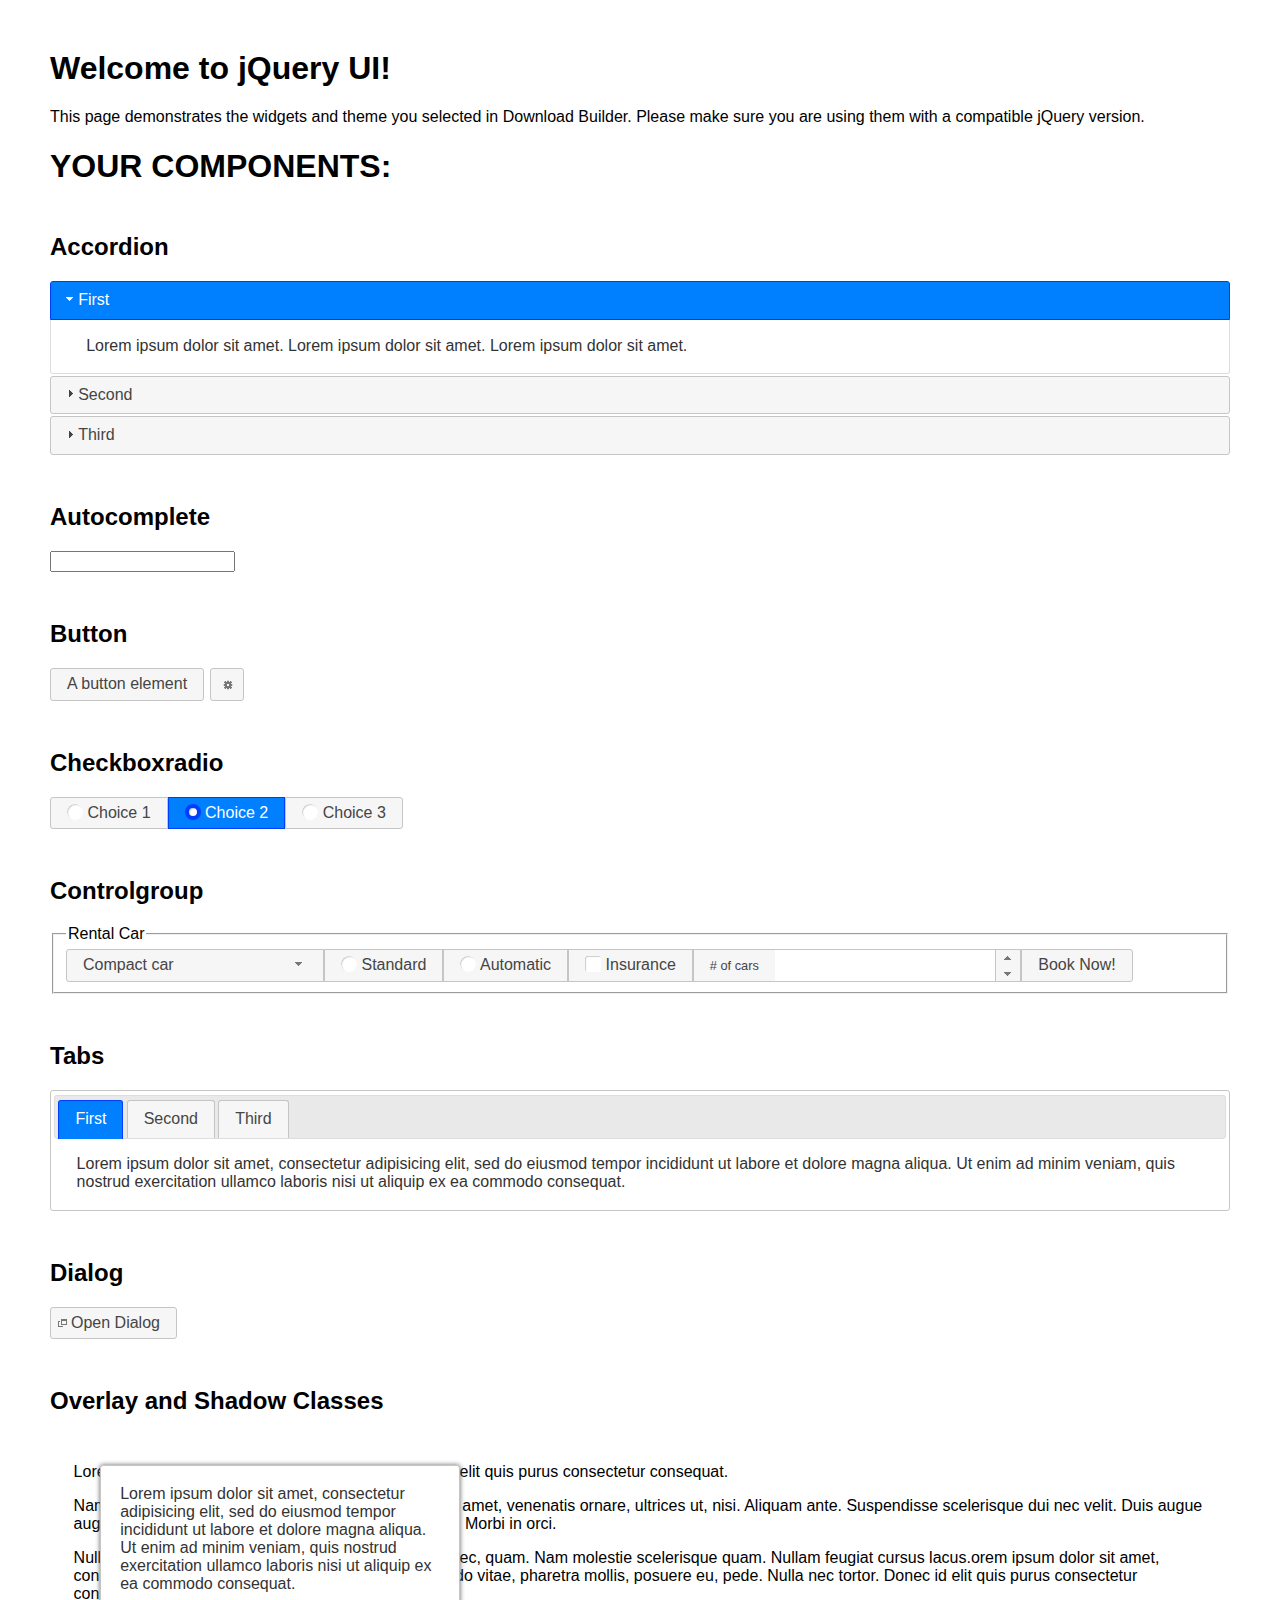
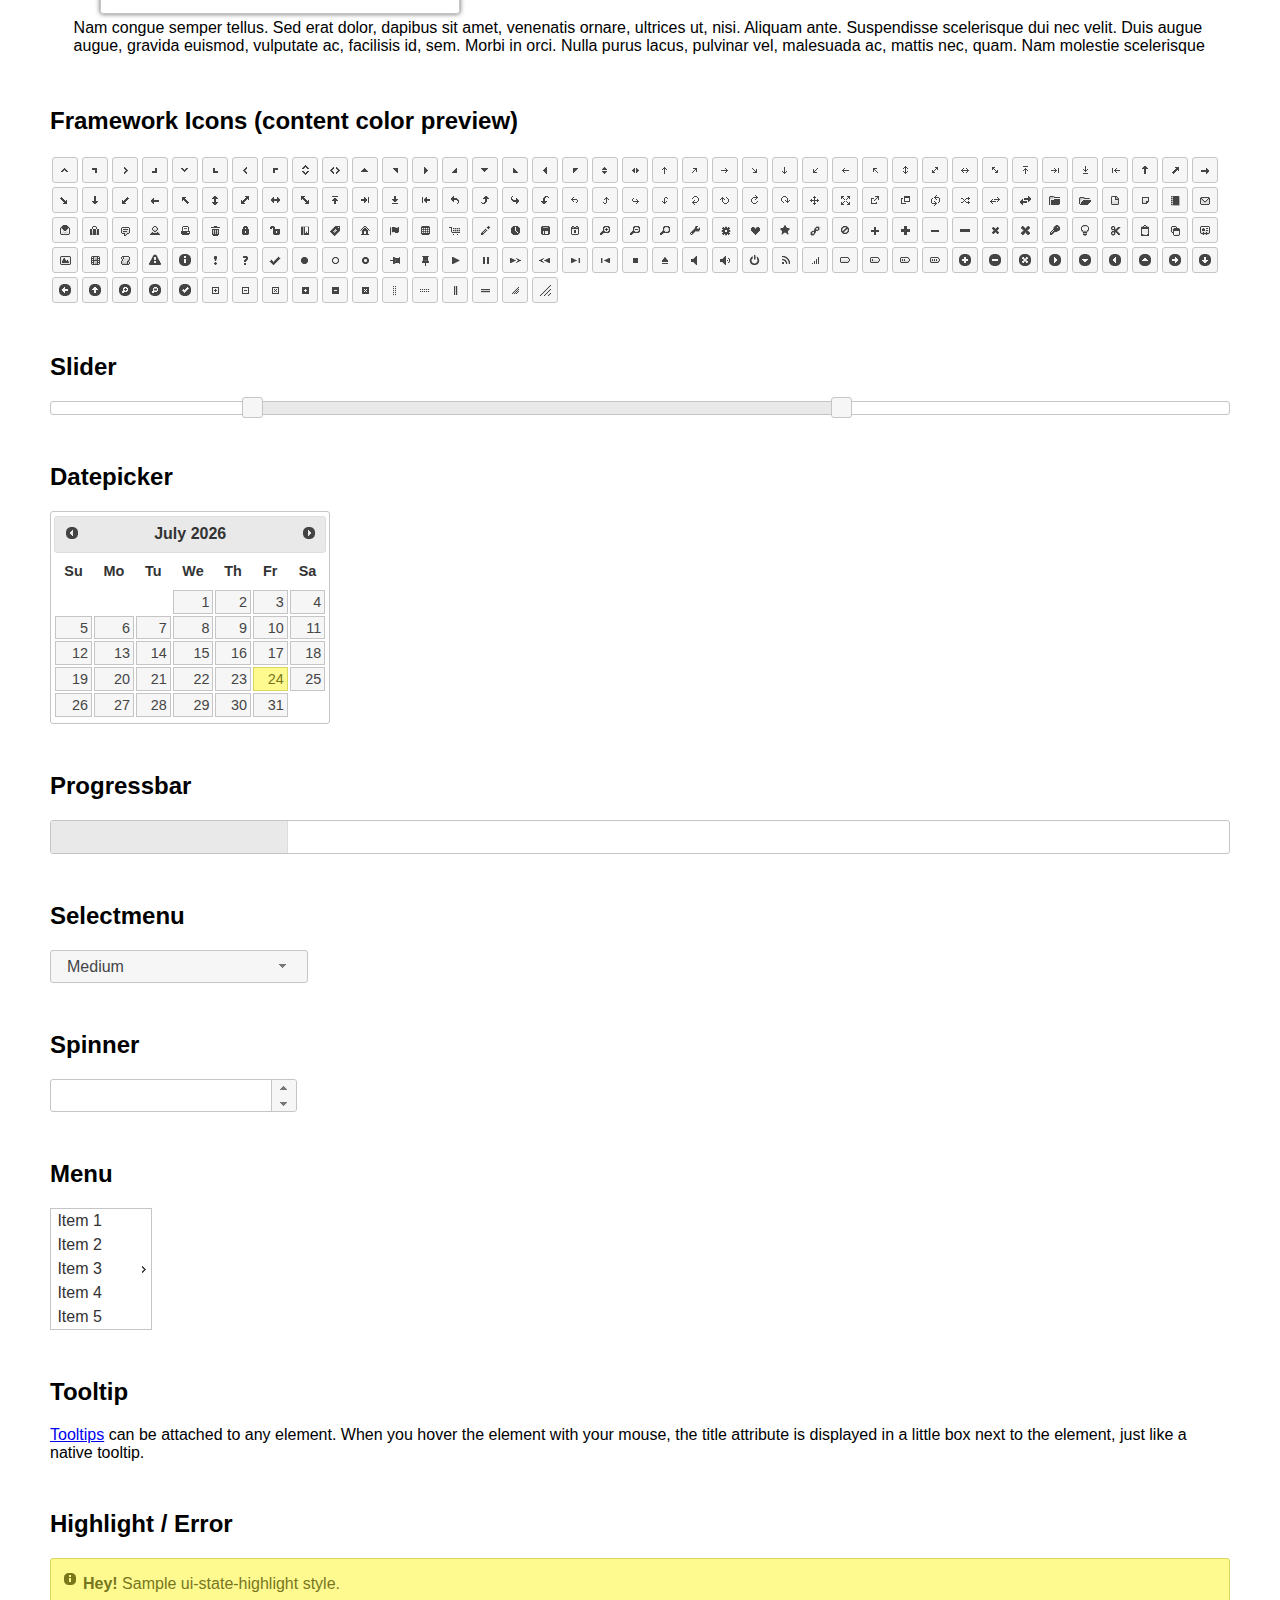
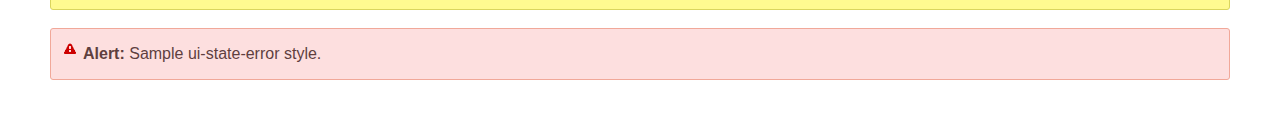
<file: gameSite/src/main/resources/static/vendor/jqueryui/index.html>
<!doctype html>
<html lang="us">
<head>
	<meta charset="utf-8">
	<title>jQuery UI Example Page</title>
	<link href="jquery-ui.css" rel="stylesheet">
	<style>
	body{
		font-family: "Trebuchet MS", sans-serif;
		margin: 50px;
	}
	.demoHeaders {
		margin-top: 2em;
	}
	#dialog-link {
		padding: .4em 1em .4em 20px;
		text-decoration: none;
		position: relative;
	}
	#dialog-link span.ui-icon {
		margin: 0 5px 0 0;
		position: absolute;
		left: .2em;
		top: 50%;
		margin-top: -8px;
	}
	#icons {
		margin: 0;
		padding: 0;
	}
	#icons li {
		margin: 2px;
		position: relative;
		padding: 4px 0;
		cursor: pointer;
		float: left;
		list-style: none;
	}
	#icons span.ui-icon {
		float: left;
		margin: 0 4px;
	}
	.fakewindowcontain .ui-widget-overlay {
		position: absolute;
	}
	select {
		width: 200px;
	}
	</style>
</head>
<body>

<h1>Welcome to jQuery UI!</h1>

<div class="ui-widget">
	<p>This page demonstrates the widgets and theme you selected in Download Builder. Please make sure you are using them with a compatible jQuery version.</p>
</div>

<h1>YOUR COMPONENTS:</h1>


<!-- Accordion -->
<h2 class="demoHeaders">Accordion</h2>
<div id="accordion">
	<h3>First</h3>
	<div>Lorem ipsum dolor sit amet. Lorem ipsum dolor sit amet. Lorem ipsum dolor sit amet.</div>
	<h3>Second</h3>
	<div>Phasellus mattis tincidunt nibh.</div>
	<h3>Third</h3>
	<div>Nam dui erat, auctor a, dignissim quis.</div>
</div>



<!-- Autocomplete -->
<h2 class="demoHeaders">Autocomplete</h2>
<div>
	<input id="autocomplete" title="type &quot;a&quot;">
</div>



<!-- Button -->
<h2 class="demoHeaders">Button</h2>
<button id="button">A button element</button>
<button id="button-icon">An icon-only button</button>



<!-- Checkboxradio -->
<h2 class="demoHeaders">Checkboxradio</h2>
<form style="margin-top: 1em;">
	<div id="radioset">
		<input type="radio" id="radio1" name="radio"><label for="radio1">Choice 1</label>
		<input type="radio" id="radio2" name="radio" checked="checked"><label for="radio2">Choice 2</label>
		<input type="radio" id="radio3" name="radio"><label for="radio3">Choice 3</label>
	</div>
</form>



<!-- Controlgroup -->
<h2 class="demoHeaders">Controlgroup</h2>
<fieldset>
	<legend>Rental Car</legend>
	<div id="controlgroup">
		<select id="car-type">
			<option>Compact car</option>
			<option>Midsize car</option>
			<option>Full size car</option>
			<option>SUV</option>
			<option>Luxury</option>
			<option>Truck</option>
			<option>Van</option>
		</select>
		<label for="transmission-standard">Standard</label>
		<input type="radio" name="transmission" id="transmission-standard">
		<label for="transmission-automatic">Automatic</label>
		<input type="radio" name="transmission" id="transmission-automatic">
		<label for="insurance">Insurance</label>
		<input type="checkbox" name="insurance" id="insurance">
		<label for="horizontal-spinner" class="ui-controlgroup-label"># of cars</label>
		<input id="horizontal-spinner" class="ui-spinner-input">
		<button>Book Now!</button>
	</div>
</fieldset>



<!-- Tabs -->
<h2 class="demoHeaders">Tabs</h2>
<div id="tabs">
	<ul>
		<li><a href="#tabs-1">First</a></li>
		<li><a href="#tabs-2">Second</a></li>
		<li><a href="#tabs-3">Third</a></li>
	</ul>
	<div id="tabs-1">Lorem ipsum dolor sit amet, consectetur adipisicing elit, sed do eiusmod tempor incididunt ut labore et dolore magna aliqua. Ut enim ad minim veniam, quis nostrud exercitation ullamco laboris nisi ut aliquip ex ea commodo consequat.</div>
	<div id="tabs-2">Phasellus mattis tincidunt nibh. Cras orci urna, blandit id, pretium vel, aliquet ornare, felis. Maecenas scelerisque sem non nisl. Fusce sed lorem in enim dictum bibendum.</div>
	<div id="tabs-3">Nam dui erat, auctor a, dignissim quis, sollicitudin eu, felis. Pellentesque nisi urna, interdum eget, sagittis et, consequat vestibulum, lacus. Mauris porttitor ullamcorper augue.</div>
</div>



<h2 class="demoHeaders">Dialog</h2>
<p>
	<button id="dialog-link" class="ui-button ui-corner-all ui-widget">
		<span class="ui-icon ui-icon-newwin"></span>Open Dialog
	</button>
</p>

<h2 class="demoHeaders">Overlay and Shadow Classes</h2>
<div style="position: relative; width: 96%; height: 200px; padding:1% 2%; overflow:hidden;" class="fakewindowcontain">
	<p>Lorem ipsum dolor sit amet,  Nulla nec tortor. Donec id elit quis purus consectetur consequat. </p><p>Nam congue semper tellus. Sed erat dolor, dapibus sit amet, venenatis ornare, ultrices ut, nisi. Aliquam ante. Suspendisse scelerisque dui nec velit. Duis augue augue, gravida euismod, vulputate ac, facilisis id, sem. Morbi in orci. </p><p>Nulla purus lacus, pulvinar vel, malesuada ac, mattis nec, quam. Nam molestie scelerisque quam. Nullam feugiat cursus lacus.orem ipsum dolor sit amet, consectetur adipiscing elit. Donec libero risus, commodo vitae, pharetra mollis, posuere eu, pede. Nulla nec tortor. Donec id elit quis purus consectetur consequat. </p><p>Nam congue semper tellus. Sed erat dolor, dapibus sit amet, venenatis ornare, ultrices ut, nisi. Aliquam ante. Suspendisse scelerisque dui nec velit. Duis augue augue, gravida euismod, vulputate ac, facilisis id, sem. Morbi in orci. Nulla purus lacus, pulvinar vel, malesuada ac, mattis nec, quam. Nam molestie scelerisque quam. </p><p>Nullam feugiat cursus lacus.orem ipsum dolor sit amet, consectetur adipiscing elit. Donec libero risus, commodo vitae, pharetra mollis, posuere eu, pede. Nulla nec tortor. Donec id elit quis purus consectetur consequat. Nam congue semper tellus. Sed erat dolor, dapibus sit amet, venenatis ornare, ultrices ut, nisi. Aliquam ante. </p><p>Suspendisse scelerisque dui nec velit. Duis augue augue, gravida euismod, vulputate ac, facilisis id, sem. Morbi in orci. Nulla purus lacus, pulvinar vel, malesuada ac, mattis nec, quam. Nam molestie scelerisque quam. Nullam feugiat cursus lacus.orem ipsum dolor sit amet, consectetur adipiscing elit. Donec libero risus, commodo vitae, pharetra mollis, posuere eu, pede. Nulla nec tortor. Donec id elit quis purus consectetur consequat. Nam congue semper tellus. Sed erat dolor, dapibus sit amet, venenatis ornare, ultrices ut, nisi. </p>

	<!-- ui-dialog -->
	<div class="ui-widget-overlay ui-front"></div>
	<div style="position: absolute; width: 320px; left: 50px; top: 30px; padding: 1.2em" class="ui-widget ui-front ui-widget-content ui-corner-all ui-widget-shadow">
		Lorem ipsum dolor sit amet, consectetur adipisicing elit, sed do eiusmod tempor incididunt ut labore et dolore magna aliqua. Ut enim ad minim veniam, quis nostrud exercitation ullamco laboris nisi ut aliquip ex ea commodo consequat.
	</div>

</div>

<!-- ui-dialog -->
<div id="dialog" title="Dialog Title">
	<p>Lorem ipsum dolor sit amet, consectetur adipisicing elit, sed do eiusmod tempor incididunt ut labore et dolore magna aliqua. Ut enim ad minim veniam, quis nostrud exercitation ullamco laboris nisi ut aliquip ex ea commodo consequat.</p>
</div>



<h2 class="demoHeaders">Framework Icons (content color preview)</h2>
<ul id="icons" class="ui-widget ui-helper-clearfix">
	<li class="ui-state-default ui-corner-all" title=".ui-icon-caret-1-n"><span class="ui-icon ui-icon-caret-1-n"></span></li>
	<li class="ui-state-default ui-corner-all" title=".ui-icon-caret-1-ne"><span class="ui-icon ui-icon-caret-1-ne"></span></li>
	<li class="ui-state-default ui-corner-all" title=".ui-icon-caret-1-e"><span class="ui-icon ui-icon-caret-1-e"></span></li>
	<li class="ui-state-default ui-corner-all" title=".ui-icon-caret-1-se"><span class="ui-icon ui-icon-caret-1-se"></span></li>
	<li class="ui-state-default ui-corner-all" title=".ui-icon-caret-1-s"><span class="ui-icon ui-icon-caret-1-s"></span></li>
	<li class="ui-state-default ui-corner-all" title=".ui-icon-caret-1-sw"><span class="ui-icon ui-icon-caret-1-sw"></span></li>
	<li class="ui-state-default ui-corner-all" title=".ui-icon-caret-1-w"><span class="ui-icon ui-icon-caret-1-w"></span></li>
	<li class="ui-state-default ui-corner-all" title=".ui-icon-caret-1-nw"><span class="ui-icon ui-icon-caret-1-nw"></span></li>
	<li class="ui-state-default ui-corner-all" title=".ui-icon-caret-2-n-s"><span class="ui-icon ui-icon-caret-2-n-s"></span></li>
	<li class="ui-state-default ui-corner-all" title=".ui-icon-caret-2-e-w"><span class="ui-icon ui-icon-caret-2-e-w"></span></li>
	<li class="ui-state-default ui-corner-all" title=".ui-icon-triangle-1-n"><span class="ui-icon ui-icon-triangle-1-n"></span></li>
	<li class="ui-state-default ui-corner-all" title=".ui-icon-triangle-1-ne"><span class="ui-icon ui-icon-triangle-1-ne"></span></li>
	<li class="ui-state-default ui-corner-all" title=".ui-icon-triangle-1-e"><span class="ui-icon ui-icon-triangle-1-e"></span></li>
	<li class="ui-state-default ui-corner-all" title=".ui-icon-triangle-1-se"><span class="ui-icon ui-icon-triangle-1-se"></span></li>
	<li class="ui-state-default ui-corner-all" title=".ui-icon-triangle-1-s"><span class="ui-icon ui-icon-triangle-1-s"></span></li>
	<li class="ui-state-default ui-corner-all" title=".ui-icon-triangle-1-sw"><span class="ui-icon ui-icon-triangle-1-sw"></span></li>
	<li class="ui-state-default ui-corner-all" title=".ui-icon-triangle-1-w"><span class="ui-icon ui-icon-triangle-1-w"></span></li>
	<li class="ui-state-default ui-corner-all" title=".ui-icon-triangle-1-nw"><span class="ui-icon ui-icon-triangle-1-nw"></span></li>
	<li class="ui-state-default ui-corner-all" title=".ui-icon-triangle-2-n-s"><span class="ui-icon ui-icon-triangle-2-n-s"></span></li>
	<li class="ui-state-default ui-corner-all" title=".ui-icon-triangle-2-e-w"><span class="ui-icon ui-icon-triangle-2-e-w"></span></li>
	<li class="ui-state-default ui-corner-all" title=".ui-icon-arrow-1-n"><span class="ui-icon ui-icon-arrow-1-n"></span></li>
	<li class="ui-state-default ui-corner-all" title=".ui-icon-arrow-1-ne"><span class="ui-icon ui-icon-arrow-1-ne"></span></li>
	<li class="ui-state-default ui-corner-all" title=".ui-icon-arrow-1-e"><span class="ui-icon ui-icon-arrow-1-e"></span></li>
	<li class="ui-state-default ui-corner-all" title=".ui-icon-arrow-1-se"><span class="ui-icon ui-icon-arrow-1-se"></span></li>
	<li class="ui-state-default ui-corner-all" title=".ui-icon-arrow-1-s"><span class="ui-icon ui-icon-arrow-1-s"></span></li>
	<li class="ui-state-default ui-corner-all" title=".ui-icon-arrow-1-sw"><span class="ui-icon ui-icon-arrow-1-sw"></span></li>
	<li class="ui-state-default ui-corner-all" title=".ui-icon-arrow-1-w"><span class="ui-icon ui-icon-arrow-1-w"></span></li>
	<li class="ui-state-default ui-corner-all" title=".ui-icon-arrow-1-nw"><span class="ui-icon ui-icon-arrow-1-nw"></span></li>
	<li class="ui-state-default ui-corner-all" title=".ui-icon-arrow-2-n-s"><span class="ui-icon ui-icon-arrow-2-n-s"></span></li>
	<li class="ui-state-default ui-corner-all" title=".ui-icon-arrow-2-ne-sw"><span class="ui-icon ui-icon-arrow-2-ne-sw"></span></li>
	<li class="ui-state-default ui-corner-all" title=".ui-icon-arrow-2-e-w"><span class="ui-icon ui-icon-arrow-2-e-w"></span></li>
	<li class="ui-state-default ui-corner-all" title=".ui-icon-arrow-2-se-nw"><span class="ui-icon ui-icon-arrow-2-se-nw"></span></li>
	<li class="ui-state-default ui-corner-all" title=".ui-icon-arrowstop-1-n"><span class="ui-icon ui-icon-arrowstop-1-n"></span></li>
	<li class="ui-state-default ui-corner-all" title=".ui-icon-arrowstop-1-e"><span class="ui-icon ui-icon-arrowstop-1-e"></span></li>
	<li class="ui-state-default ui-corner-all" title=".ui-icon-arrowstop-1-s"><span class="ui-icon ui-icon-arrowstop-1-s"></span></li>
	<li class="ui-state-default ui-corner-all" title=".ui-icon-arrowstop-1-w"><span class="ui-icon ui-icon-arrowstop-1-w"></span></li>
	<li class="ui-state-default ui-corner-all" title=".ui-icon-arrowthick-1-n"><span class="ui-icon ui-icon-arrowthick-1-n"></span></li>
	<li class="ui-state-default ui-corner-all" title=".ui-icon-arrowthick-1-ne"><span class="ui-icon ui-icon-arrowthick-1-ne"></span></li>
	<li class="ui-state-default ui-corner-all" title=".ui-icon-arrowthick-1-e"><span class="ui-icon ui-icon-arrowthick-1-e"></span></li>
	<li class="ui-state-default ui-corner-all" title=".ui-icon-arrowthick-1-se"><span class="ui-icon ui-icon-arrowthick-1-se"></span></li>
	<li class="ui-state-default ui-corner-all" title=".ui-icon-arrowthick-1-s"><span class="ui-icon ui-icon-arrowthick-1-s"></span></li>
	<li class="ui-state-default ui-corner-all" title=".ui-icon-arrowthick-1-sw"><span class="ui-icon ui-icon-arrowthick-1-sw"></span></li>
	<li class="ui-state-default ui-corner-all" title=".ui-icon-arrowthick-1-w"><span class="ui-icon ui-icon-arrowthick-1-w"></span></li>
	<li class="ui-state-default ui-corner-all" title=".ui-icon-arrowthick-1-nw"><span class="ui-icon ui-icon-arrowthick-1-nw"></span></li>
	<li class="ui-state-default ui-corner-all" title=".ui-icon-arrowthick-2-n-s"><span class="ui-icon ui-icon-arrowthick-2-n-s"></span></li>
	<li class="ui-state-default ui-corner-all" title=".ui-icon-arrowthick-2-ne-sw"><span class="ui-icon ui-icon-arrowthick-2-ne-sw"></span></li>
	<li class="ui-state-default ui-corner-all" title=".ui-icon-arrowthick-2-e-w"><span class="ui-icon ui-icon-arrowthick-2-e-w"></span></li>
	<li class="ui-state-default ui-corner-all" title=".ui-icon-arrowthick-2-se-nw"><span class="ui-icon ui-icon-arrowthick-2-se-nw"></span></li>
	<li class="ui-state-default ui-corner-all" title=".ui-icon-arrowthickstop-1-n"><span class="ui-icon ui-icon-arrowthickstop-1-n"></span></li>
	<li class="ui-state-default ui-corner-all" title=".ui-icon-arrowthickstop-1-e"><span class="ui-icon ui-icon-arrowthickstop-1-e"></span></li>
	<li class="ui-state-default ui-corner-all" title=".ui-icon-arrowthickstop-1-s"><span class="ui-icon ui-icon-arrowthickstop-1-s"></span></li>
	<li class="ui-state-default ui-corner-all" title=".ui-icon-arrowthickstop-1-w"><span class="ui-icon ui-icon-arrowthickstop-1-w"></span></li>
	<li class="ui-state-default ui-corner-all" title=".ui-icon-arrowreturnthick-1-w"><span class="ui-icon ui-icon-arrowreturnthick-1-w"></span></li>
	<li class="ui-state-default ui-corner-all" title=".ui-icon-arrowreturnthick-1-n"><span class="ui-icon ui-icon-arrowreturnthick-1-n"></span></li>
	<li class="ui-state-default ui-corner-all" title=".ui-icon-arrowreturnthick-1-e"><span class="ui-icon ui-icon-arrowreturnthick-1-e"></span></li>
	<li class="ui-state-default ui-corner-all" title=".ui-icon-arrowreturnthick-1-s"><span class="ui-icon ui-icon-arrowreturnthick-1-s"></span></li>
	<li class="ui-state-default ui-corner-all" title=".ui-icon-arrowreturn-1-w"><span class="ui-icon ui-icon-arrowreturn-1-w"></span></li>
	<li class="ui-state-default ui-corner-all" title=".ui-icon-arrowreturn-1-n"><span class="ui-icon ui-icon-arrowreturn-1-n"></span></li>
	<li class="ui-state-default ui-corner-all" title=".ui-icon-arrowreturn-1-e"><span class="ui-icon ui-icon-arrowreturn-1-e"></span></li>
	<li class="ui-state-default ui-corner-all" title=".ui-icon-arrowreturn-1-s"><span class="ui-icon ui-icon-arrowreturn-1-s"></span></li>
	<li class="ui-state-default ui-corner-all" title=".ui-icon-arrowrefresh-1-w"><span class="ui-icon ui-icon-arrowrefresh-1-w"></span></li>
	<li class="ui-state-default ui-corner-all" title=".ui-icon-arrowrefresh-1-n"><span class="ui-icon ui-icon-arrowrefresh-1-n"></span></li>
	<li class="ui-state-default ui-corner-all" title=".ui-icon-arrowrefresh-1-e"><span class="ui-icon ui-icon-arrowrefresh-1-e"></span></li>
	<li class="ui-state-default ui-corner-all" title=".ui-icon-arrowrefresh-1-s"><span class="ui-icon ui-icon-arrowrefresh-1-s"></span></li>
	<li class="ui-state-default ui-corner-all" title=".ui-icon-arrow-4"><span class="ui-icon ui-icon-arrow-4"></span></li>
	<li class="ui-state-default ui-corner-all" title=".ui-icon-arrow-4-diag"><span class="ui-icon ui-icon-arrow-4-diag"></span></li>
	<li class="ui-state-default ui-corner-all" title=".ui-icon-extlink"><span class="ui-icon ui-icon-extlink"></span></li>
	<li class="ui-state-default ui-corner-all" title=".ui-icon-newwin"><span class="ui-icon ui-icon-newwin"></span></li>
	<li class="ui-state-default ui-corner-all" title=".ui-icon-refresh"><span class="ui-icon ui-icon-refresh"></span></li>
	<li class="ui-state-default ui-corner-all" title=".ui-icon-shuffle"><span class="ui-icon ui-icon-shuffle"></span></li>
	<li class="ui-state-default ui-corner-all" title=".ui-icon-transfer-e-w"><span class="ui-icon ui-icon-transfer-e-w"></span></li>
	<li class="ui-state-default ui-corner-all" title=".ui-icon-transferthick-e-w"><span class="ui-icon ui-icon-transferthick-e-w"></span></li>
	<li class="ui-state-default ui-corner-all" title=".ui-icon-folder-collapsed"><span class="ui-icon ui-icon-folder-collapsed"></span></li>
	<li class="ui-state-default ui-corner-all" title=".ui-icon-folder-open"><span class="ui-icon ui-icon-folder-open"></span></li>
	<li class="ui-state-default ui-corner-all" title=".ui-icon-document"><span class="ui-icon ui-icon-document"></span></li>
	<li class="ui-state-default ui-corner-all" title=".ui-icon-document-b"><span class="ui-icon ui-icon-document-b"></span></li>
	<li class="ui-state-default ui-corner-all" title=".ui-icon-note"><span class="ui-icon ui-icon-note"></span></li>
	<li class="ui-state-default ui-corner-all" title=".ui-icon-mail-closed"><span class="ui-icon ui-icon-mail-closed"></span></li>
	<li class="ui-state-default ui-corner-all" title=".ui-icon-mail-open"><span class="ui-icon ui-icon-mail-open"></span></li>
	<li class="ui-state-default ui-corner-all" title=".ui-icon-suitcase"><span class="ui-icon ui-icon-suitcase"></span></li>
	<li class="ui-state-default ui-corner-all" title=".ui-icon-comment"><span class="ui-icon ui-icon-comment"></span></li>
	<li class="ui-state-default ui-corner-all" title=".ui-icon-person"><span class="ui-icon ui-icon-person"></span></li>
	<li class="ui-state-default ui-corner-all" title=".ui-icon-print"><span class="ui-icon ui-icon-print"></span></li>
	<li class="ui-state-default ui-corner-all" title=".ui-icon-trash"><span class="ui-icon ui-icon-trash"></span></li>
	<li class="ui-state-default ui-corner-all" title=".ui-icon-locked"><span class="ui-icon ui-icon-locked"></span></li>
	<li class="ui-state-default ui-corner-all" title=".ui-icon-unlocked"><span class="ui-icon ui-icon-unlocked"></span></li>
	<li class="ui-state-default ui-corner-all" title=".ui-icon-bookmark"><span class="ui-icon ui-icon-bookmark"></span></li>
	<li class="ui-state-default ui-corner-all" title=".ui-icon-tag"><span class="ui-icon ui-icon-tag"></span></li>
	<li class="ui-state-default ui-corner-all" title=".ui-icon-home"><span class="ui-icon ui-icon-home"></span></li>
	<li class="ui-state-default ui-corner-all" title=".ui-icon-flag"><span class="ui-icon ui-icon-flag"></span></li>
	<li class="ui-state-default ui-corner-all" title=".ui-icon-calculator"><span class="ui-icon ui-icon-calculator"></span></li>
	<li class="ui-state-default ui-corner-all" title=".ui-icon-cart"><span class="ui-icon ui-icon-cart"></span></li>
	<li class="ui-state-default ui-corner-all" title=".ui-icon-pencil"><span class="ui-icon ui-icon-pencil"></span></li>
	<li class="ui-state-default ui-corner-all" title=".ui-icon-clock"><span class="ui-icon ui-icon-clock"></span></li>
	<li class="ui-state-default ui-corner-all" title=".ui-icon-disk"><span class="ui-icon ui-icon-disk"></span></li>
	<li class="ui-state-default ui-corner-all" title=".ui-icon-calendar"><span class="ui-icon ui-icon-calendar"></span></li>
	<li class="ui-state-default ui-corner-all" title=".ui-icon-zoomin"><span class="ui-icon ui-icon-zoomin"></span></li>
	<li class="ui-state-default ui-corner-all" title=".ui-icon-zoomout"><span class="ui-icon ui-icon-zoomout"></span></li>
	<li class="ui-state-default ui-corner-all" title=".ui-icon-search"><span class="ui-icon ui-icon-search"></span></li>
	<li class="ui-state-default ui-corner-all" title=".ui-icon-wrench"><span class="ui-icon ui-icon-wrench"></span></li>
	<li class="ui-state-default ui-corner-all" title=".ui-icon-gear"><span class="ui-icon ui-icon-gear"></span></li>
	<li class="ui-state-default ui-corner-all" title=".ui-icon-heart"><span class="ui-icon ui-icon-heart"></span></li>
	<li class="ui-state-default ui-corner-all" title=".ui-icon-star"><span class="ui-icon ui-icon-star"></span></li>
	<li class="ui-state-default ui-corner-all" title=".ui-icon-link"><span class="ui-icon ui-icon-link"></span></li>
	<li class="ui-state-default ui-corner-all" title=".ui-icon-cancel"><span class="ui-icon ui-icon-cancel"></span></li>
	<li class="ui-state-default ui-corner-all" title=".ui-icon-plus"><span class="ui-icon ui-icon-plus"></span></li>
	<li class="ui-state-default ui-corner-all" title=".ui-icon-plusthick"><span class="ui-icon ui-icon-plusthick"></span></li>
	<li class="ui-state-default ui-corner-all" title=".ui-icon-minus"><span class="ui-icon ui-icon-minus"></span></li>
	<li class="ui-state-default ui-corner-all" title=".ui-icon-minusthick"><span class="ui-icon ui-icon-minusthick"></span></li>
	<li class="ui-state-default ui-corner-all" title=".ui-icon-close"><span class="ui-icon ui-icon-close"></span></li>
	<li class="ui-state-default ui-corner-all" title=".ui-icon-closethick"><span class="ui-icon ui-icon-closethick"></span></li>
	<li class="ui-state-default ui-corner-all" title=".ui-icon-key"><span class="ui-icon ui-icon-key"></span></li>
	<li class="ui-state-default ui-corner-all" title=".ui-icon-lightbulb"><span class="ui-icon ui-icon-lightbulb"></span></li>
	<li class="ui-state-default ui-corner-all" title=".ui-icon-scissors"><span class="ui-icon ui-icon-scissors"></span></li>
	<li class="ui-state-default ui-corner-all" title=".ui-icon-clipboard"><span class="ui-icon ui-icon-clipboard"></span></li>
	<li class="ui-state-default ui-corner-all" title=".ui-icon-copy"><span class="ui-icon ui-icon-copy"></span></li>
	<li class="ui-state-default ui-corner-all" title=".ui-icon-contact"><span class="ui-icon ui-icon-contact"></span></li>
	<li class="ui-state-default ui-corner-all" title=".ui-icon-image"><span class="ui-icon ui-icon-image"></span></li>
	<li class="ui-state-default ui-corner-all" title=".ui-icon-video"><span class="ui-icon ui-icon-video"></span></li>
	<li class="ui-state-default ui-corner-all" title=".ui-icon-script"><span class="ui-icon ui-icon-script"></span></li>
	<li class="ui-state-default ui-corner-all" title=".ui-icon-alert"><span class="ui-icon ui-icon-alert"></span></li>
	<li class="ui-state-default ui-corner-all" title=".ui-icon-info"><span class="ui-icon ui-icon-info"></span></li>
	<li class="ui-state-default ui-corner-all" title=".ui-icon-notice"><span class="ui-icon ui-icon-notice"></span></li>
	<li class="ui-state-default ui-corner-all" title=".ui-icon-help"><span class="ui-icon ui-icon-help"></span></li>
	<li class="ui-state-default ui-corner-all" title=".ui-icon-check"><span class="ui-icon ui-icon-check"></span></li>
	<li class="ui-state-default ui-corner-all" title=".ui-icon-bullet"><span class="ui-icon ui-icon-bullet"></span></li>
	<li class="ui-state-default ui-corner-all" title=".ui-icon-radio-off"><span class="ui-icon ui-icon-radio-off"></span></li>
	<li class="ui-state-default ui-corner-all" title=".ui-icon-radio-on"><span class="ui-icon ui-icon-radio-on"></span></li>
	<li class="ui-state-default ui-corner-all" title=".ui-icon-pin-w"><span class="ui-icon ui-icon-pin-w"></span></li>
	<li class="ui-state-default ui-corner-all" title=".ui-icon-pin-s"><span class="ui-icon ui-icon-pin-s"></span></li>
	<li class="ui-state-default ui-corner-all" title=".ui-icon-play"><span class="ui-icon ui-icon-play"></span></li>
	<li class="ui-state-default ui-corner-all" title=".ui-icon-pause"><span class="ui-icon ui-icon-pause"></span></li>
	<li class="ui-state-default ui-corner-all" title=".ui-icon-seek-next"><span class="ui-icon ui-icon-seek-next"></span></li>
	<li class="ui-state-default ui-corner-all" title=".ui-icon-seek-prev"><span class="ui-icon ui-icon-seek-prev"></span></li>
	<li class="ui-state-default ui-corner-all" title=".ui-icon-seek-end"><span class="ui-icon ui-icon-seek-end"></span></li>
	<li class="ui-state-default ui-corner-all" title=".ui-icon-seek-first"><span class="ui-icon ui-icon-seek-first"></span></li>
	<li class="ui-state-default ui-corner-all" title=".ui-icon-stop"><span class="ui-icon ui-icon-stop"></span></li>
	<li class="ui-state-default ui-corner-all" title=".ui-icon-eject"><span class="ui-icon ui-icon-eject"></span></li>
	<li class="ui-state-default ui-corner-all" title=".ui-icon-volume-off"><span class="ui-icon ui-icon-volume-off"></span></li>
	<li class="ui-state-default ui-corner-all" title=".ui-icon-volume-on"><span class="ui-icon ui-icon-volume-on"></span></li>
	<li class="ui-state-default ui-corner-all" title=".ui-icon-power"><span class="ui-icon ui-icon-power"></span></li>
	<li class="ui-state-default ui-corner-all" title=".ui-icon-signal-diag"><span class="ui-icon ui-icon-signal-diag"></span></li>
	<li class="ui-state-default ui-corner-all" title=".ui-icon-signal"><span class="ui-icon ui-icon-signal"></span></li>
	<li class="ui-state-default ui-corner-all" title=".ui-icon-battery-0"><span class="ui-icon ui-icon-battery-0"></span></li>
	<li class="ui-state-default ui-corner-all" title=".ui-icon-battery-1"><span class="ui-icon ui-icon-battery-1"></span></li>
	<li class="ui-state-default ui-corner-all" title=".ui-icon-battery-2"><span class="ui-icon ui-icon-battery-2"></span></li>
	<li class="ui-state-default ui-corner-all" title=".ui-icon-battery-3"><span class="ui-icon ui-icon-battery-3"></span></li>
	<li class="ui-state-default ui-corner-all" title=".ui-icon-circle-plus"><span class="ui-icon ui-icon-circle-plus"></span></li>
	<li class="ui-state-default ui-corner-all" title=".ui-icon-circle-minus"><span class="ui-icon ui-icon-circle-minus"></span></li>
	<li class="ui-state-default ui-corner-all" title=".ui-icon-circle-close"><span class="ui-icon ui-icon-circle-close"></span></li>
	<li class="ui-state-default ui-corner-all" title=".ui-icon-circle-triangle-e"><span class="ui-icon ui-icon-circle-triangle-e"></span></li>
	<li class="ui-state-default ui-corner-all" title=".ui-icon-circle-triangle-s"><span class="ui-icon ui-icon-circle-triangle-s"></span></li>
	<li class="ui-state-default ui-corner-all" title=".ui-icon-circle-triangle-w"><span class="ui-icon ui-icon-circle-triangle-w"></span></li>
	<li class="ui-state-default ui-corner-all" title=".ui-icon-circle-triangle-n"><span class="ui-icon ui-icon-circle-triangle-n"></span></li>
	<li class="ui-state-default ui-corner-all" title=".ui-icon-circle-arrow-e"><span class="ui-icon ui-icon-circle-arrow-e"></span></li>
	<li class="ui-state-default ui-corner-all" title=".ui-icon-circle-arrow-s"><span class="ui-icon ui-icon-circle-arrow-s"></span></li>
	<li class="ui-state-default ui-corner-all" title=".ui-icon-circle-arrow-w"><span class="ui-icon ui-icon-circle-arrow-w"></span></li>
	<li class="ui-state-default ui-corner-all" title=".ui-icon-circle-arrow-n"><span class="ui-icon ui-icon-circle-arrow-n"></span></li>
	<li class="ui-state-default ui-corner-all" title=".ui-icon-circle-zoomin"><span class="ui-icon ui-icon-circle-zoomin"></span></li>
	<li class="ui-state-default ui-corner-all" title=".ui-icon-circle-zoomout"><span class="ui-icon ui-icon-circle-zoomout"></span></li>
	<li class="ui-state-default ui-corner-all" title=".ui-icon-circle-check"><span class="ui-icon ui-icon-circle-check"></span></li>
	<li class="ui-state-default ui-corner-all" title=".ui-icon-circlesmall-plus"><span class="ui-icon ui-icon-circlesmall-plus"></span></li>
	<li class="ui-state-default ui-corner-all" title=".ui-icon-circlesmall-minus"><span class="ui-icon ui-icon-circlesmall-minus"></span></li>
	<li class="ui-state-default ui-corner-all" title=".ui-icon-circlesmall-close"><span class="ui-icon ui-icon-circlesmall-close"></span></li>
	<li class="ui-state-default ui-corner-all" title=".ui-icon-squaresmall-plus"><span class="ui-icon ui-icon-squaresmall-plus"></span></li>
	<li class="ui-state-default ui-corner-all" title=".ui-icon-squaresmall-minus"><span class="ui-icon ui-icon-squaresmall-minus"></span></li>
	<li class="ui-state-default ui-corner-all" title=".ui-icon-squaresmall-close"><span class="ui-icon ui-icon-squaresmall-close"></span></li>
	<li class="ui-state-default ui-corner-all" title=".ui-icon-grip-dotted-vertical"><span class="ui-icon ui-icon-grip-dotted-vertical"></span></li>
	<li class="ui-state-default ui-corner-all" title=".ui-icon-grip-dotted-horizontal"><span class="ui-icon ui-icon-grip-dotted-horizontal"></span></li>
	<li class="ui-state-default ui-corner-all" title=".ui-icon-grip-solid-vertical"><span class="ui-icon ui-icon-grip-solid-vertical"></span></li>
	<li class="ui-state-default ui-corner-all" title=".ui-icon-grip-solid-horizontal"><span class="ui-icon ui-icon-grip-solid-horizontal"></span></li>
	<li class="ui-state-default ui-corner-all" title=".ui-icon-gripsmall-diagonal-se"><span class="ui-icon ui-icon-gripsmall-diagonal-se"></span></li>
	<li class="ui-state-default ui-corner-all" title=".ui-icon-grip-diagonal-se"><span class="ui-icon ui-icon-grip-diagonal-se"></span></li>
</ul>


<!-- Slider -->
<h2 class="demoHeaders">Slider</h2>
<div id="slider"></div>



<!-- Datepicker -->
<h2 class="demoHeaders">Datepicker</h2>
<div id="datepicker"></div>



<!-- Progressbar -->
<h2 class="demoHeaders">Progressbar</h2>
<div id="progressbar"></div>



<!-- Progressbar -->
<h2 class="demoHeaders">Selectmenu</h2>
<select id="selectmenu">
	<option>Slower</option>
	<option>Slow</option>
	<option selected="selected">Medium</option>
	<option>Fast</option>
	<option>Faster</option>
</select>



<!-- Spinner -->
<h2 class="demoHeaders">Spinner</h2>
<input id="spinner">



<!-- Menu -->
<h2 class="demoHeaders">Menu</h2>
<ul style="width:100px;" id="menu">
	<li><div>Item 1</div></li>
	<li><div>Item 2</div></li>
	<li><div>Item 3</div>
		<ul>
			<li><div>Item 3-1</div></li>
			<li><div>Item 3-2</div></li>
			<li><div>Item 3-3</div></li>
			<li><div>Item 3-4</div></li>
			<li><div>Item 3-5</div></li>
		</ul>
	</li>
	<li><div>Item 4</div></li>
	<li><div>Item 5</div></li>
</ul>



<!-- Tooltip -->
<h2 class="demoHeaders">Tooltip</h2>
<p id="tooltip">
	<a href="#" title="That&apos;s what this widget is">Tooltips</a> can be attached to any element. When you hover
the element with your mouse, the title attribute is displayed in a little box next to the element, just like a native tooltip.
</p>


<!-- Highlight / Error -->
<h2 class="demoHeaders">Highlight / Error</h2>
<div class="ui-widget">
	<div class="ui-state-highlight ui-corner-all" style="margin-top: 20px; padding: 0 .7em;">
		<p><span class="ui-icon ui-icon-info" style="float: left; margin-right: .3em;"></span>
		<strong>Hey!</strong> Sample ui-state-highlight style.</p>
	</div>
</div>
<br>
<div class="ui-widget">
	<div class="ui-state-error ui-corner-all" style="padding: 0 .7em;">
		<p><span class="ui-icon ui-icon-alert" style="float: left; margin-right: .3em;"></span>
		<strong>Alert:</strong> Sample ui-state-error style.</p>
	</div>
</div>

<script src="external/jquery/jquery.js"></script>
<script src="jquery-ui.js"></script>
<script>

$( "#accordion" ).accordion();



var availableTags = [
	"ActionScript",
	"AppleScript",
	"Asp",
	"BASIC",
	"C",
	"C++",
	"Clojure",
	"COBOL",
	"ColdFusion",
	"Erlang",
	"Fortran",
	"Groovy",
	"Haskell",
	"Java",
	"JavaScript",
	"Lisp",
	"Perl",
	"PHP",
	"Python",
	"Ruby",
	"Scala",
	"Scheme"
];
$( "#autocomplete" ).autocomplete({
	source: availableTags
});



$( "#button" ).button();
$( "#button-icon" ).button({
	icon: "ui-icon-gear",
	showLabel: false
});



$( "#radioset" ).buttonset();



$( "#controlgroup" ).controlgroup();



$( "#tabs" ).tabs();



$( "#dialog" ).dialog({
	autoOpen: false,
	width: 400,
	buttons: [
		{
			text: "Ok",
			click: function() {
				$( this ).dialog( "close" );
			}
		},
		{
			text: "Cancel",
			click: function() {
				$( this ).dialog( "close" );
			}
		}
	]
});

// Link to open the dialog
$( "#dialog-link" ).click(function( event ) {
	$( "#dialog" ).dialog( "open" );
	event.preventDefault();
});



$( "#datepicker" ).datepicker({
	inline: true
});



$( "#slider" ).slider({
	range: true,
	values: [ 17, 67 ]
});



$( "#progressbar" ).progressbar({
	value: 20
});



$( "#spinner" ).spinner();



$( "#menu" ).menu();



$( "#tooltip" ).tooltip();



$( "#selectmenu" ).selectmenu();


// Hover states on the static widgets
$( "#dialog-link, #icons li" ).hover(
	function() {
		$( this ).addClass( "ui-state-hover" );
	},
	function() {
		$( this ).removeClass( "ui-state-hover" );
	}
);
</script>
</body>
</html>
</file>
